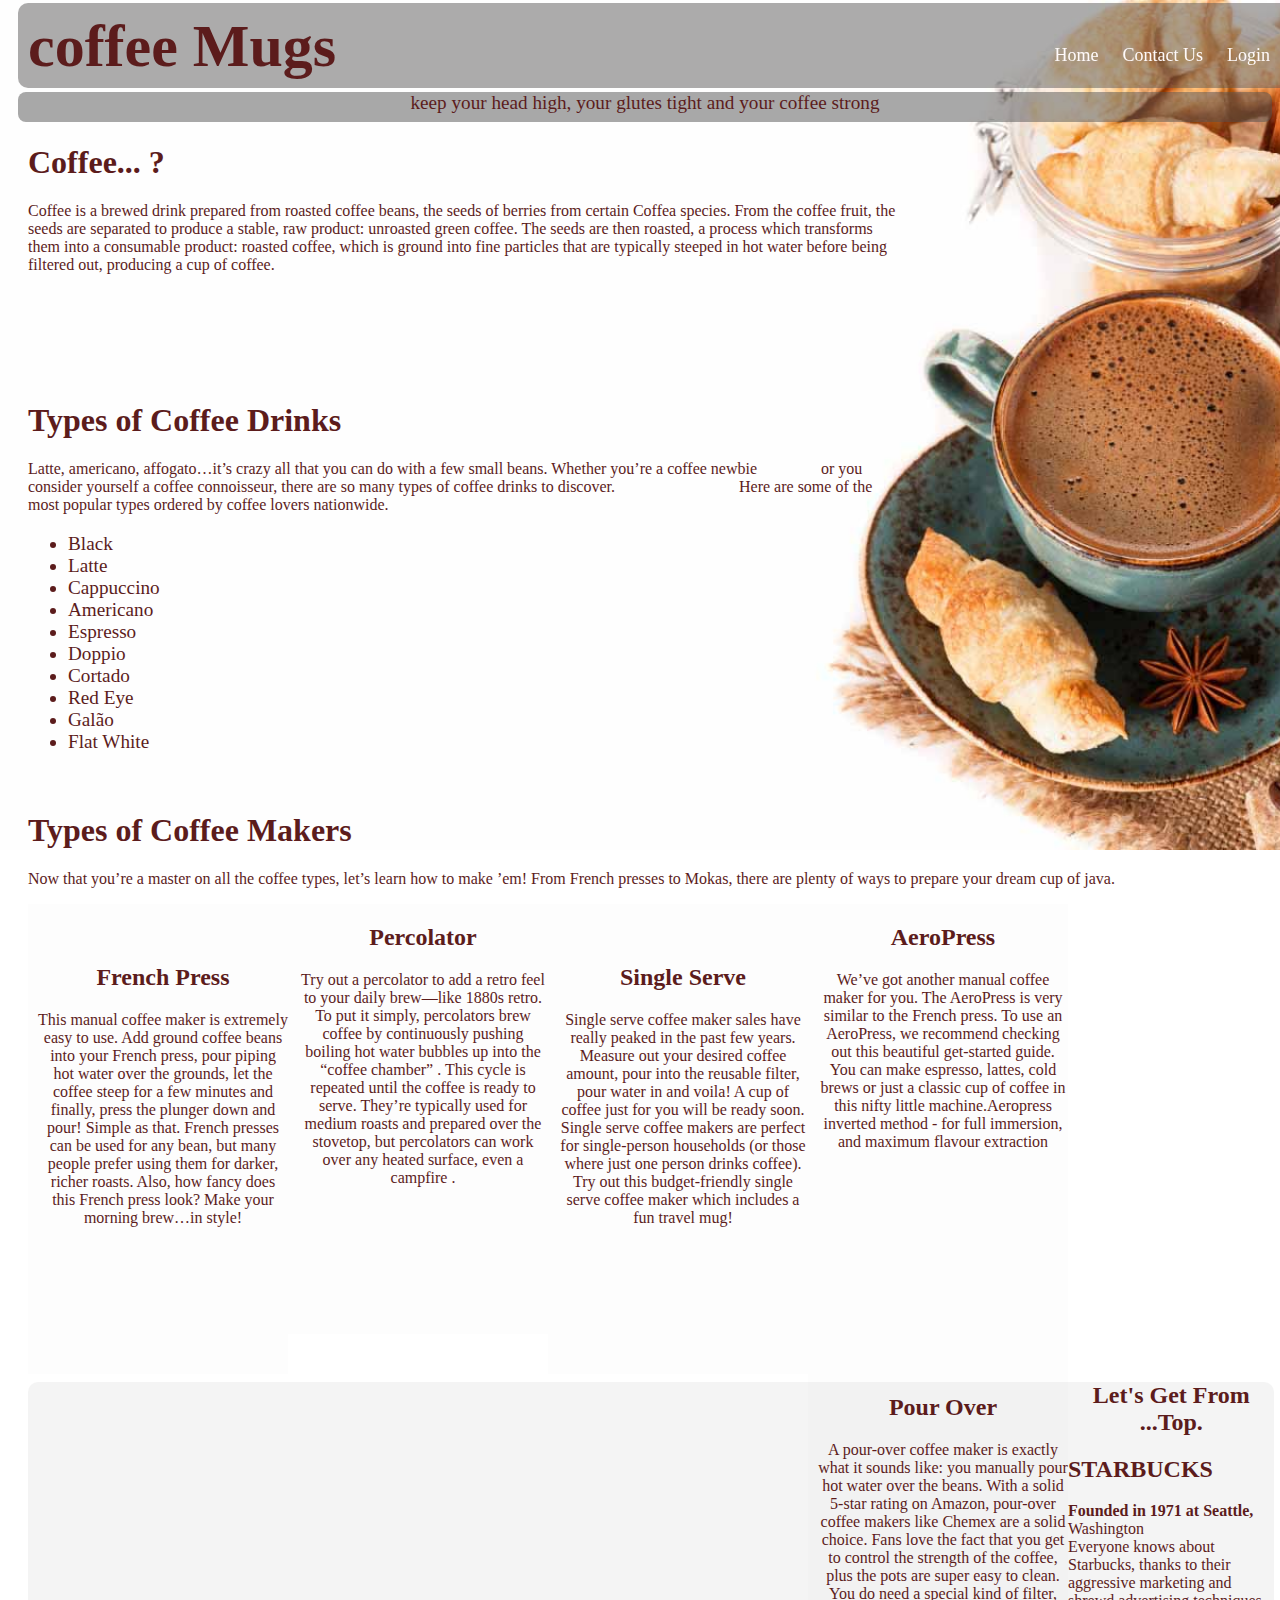
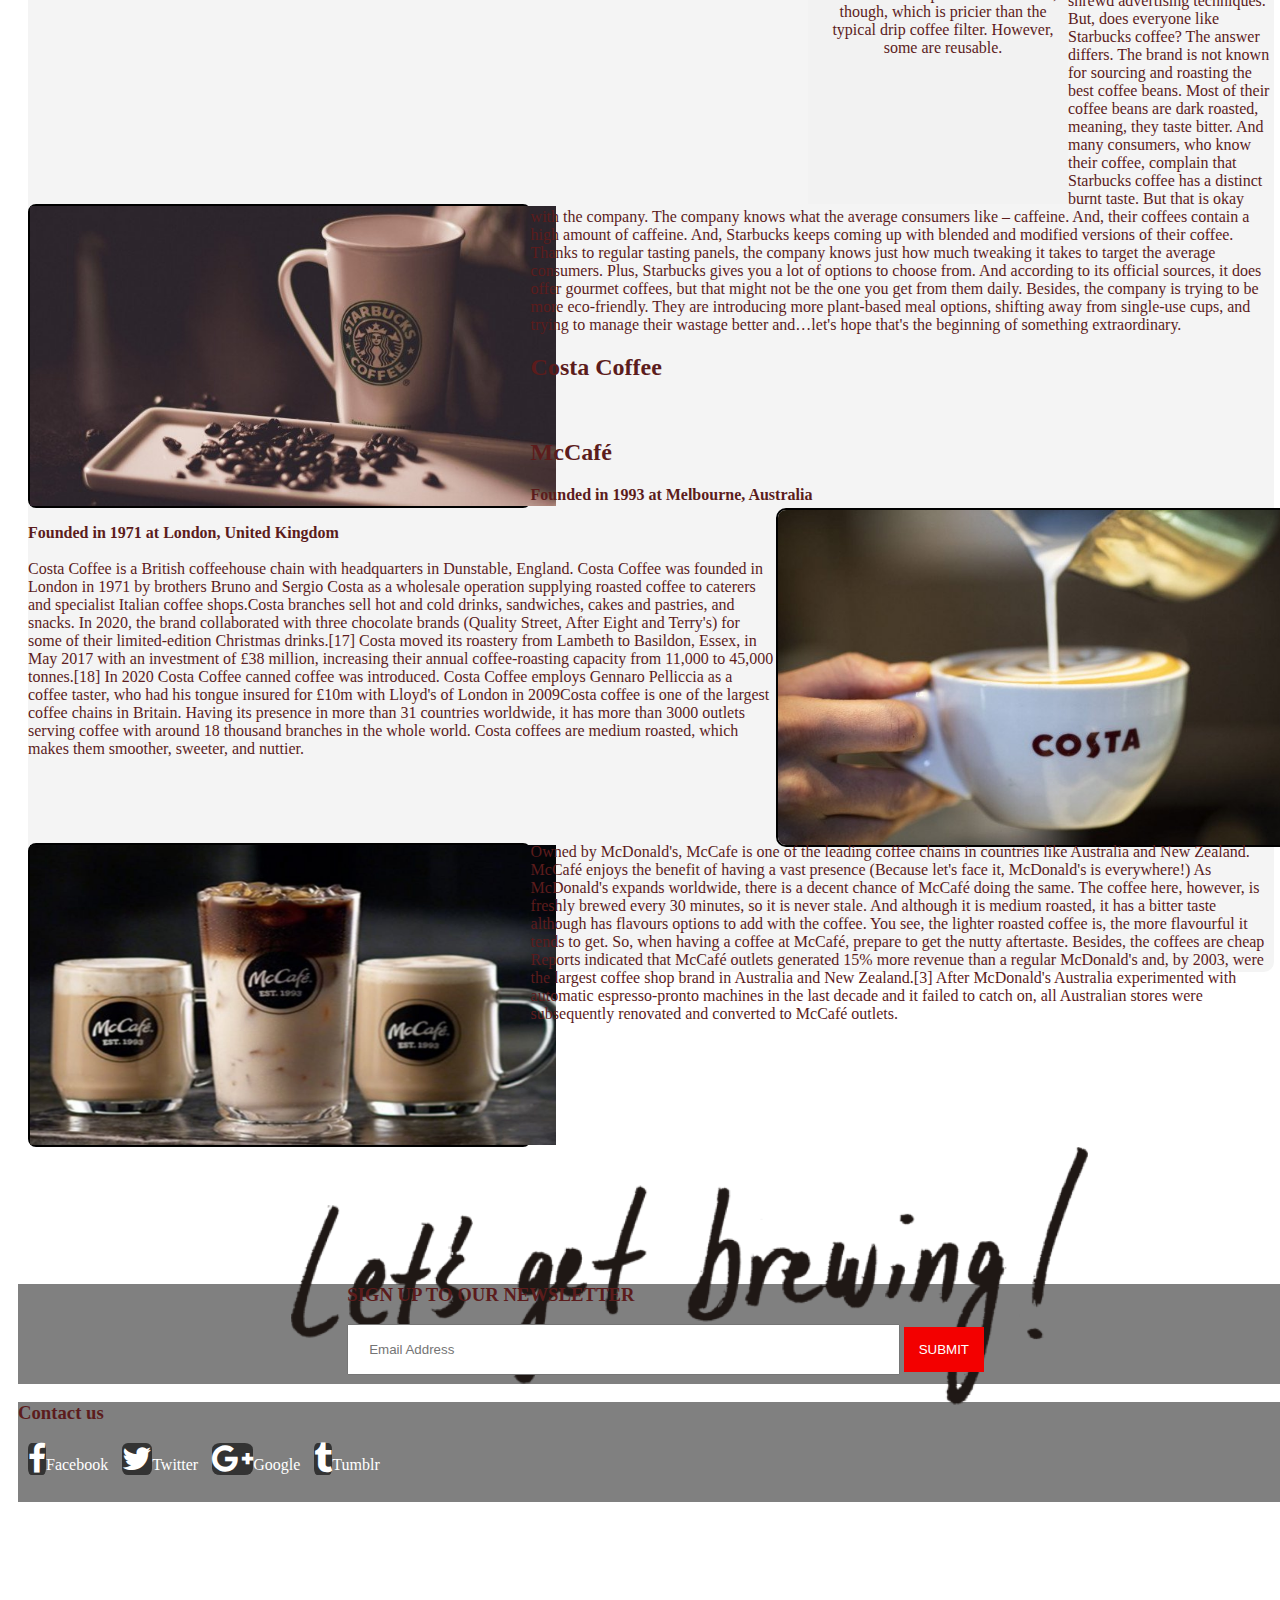
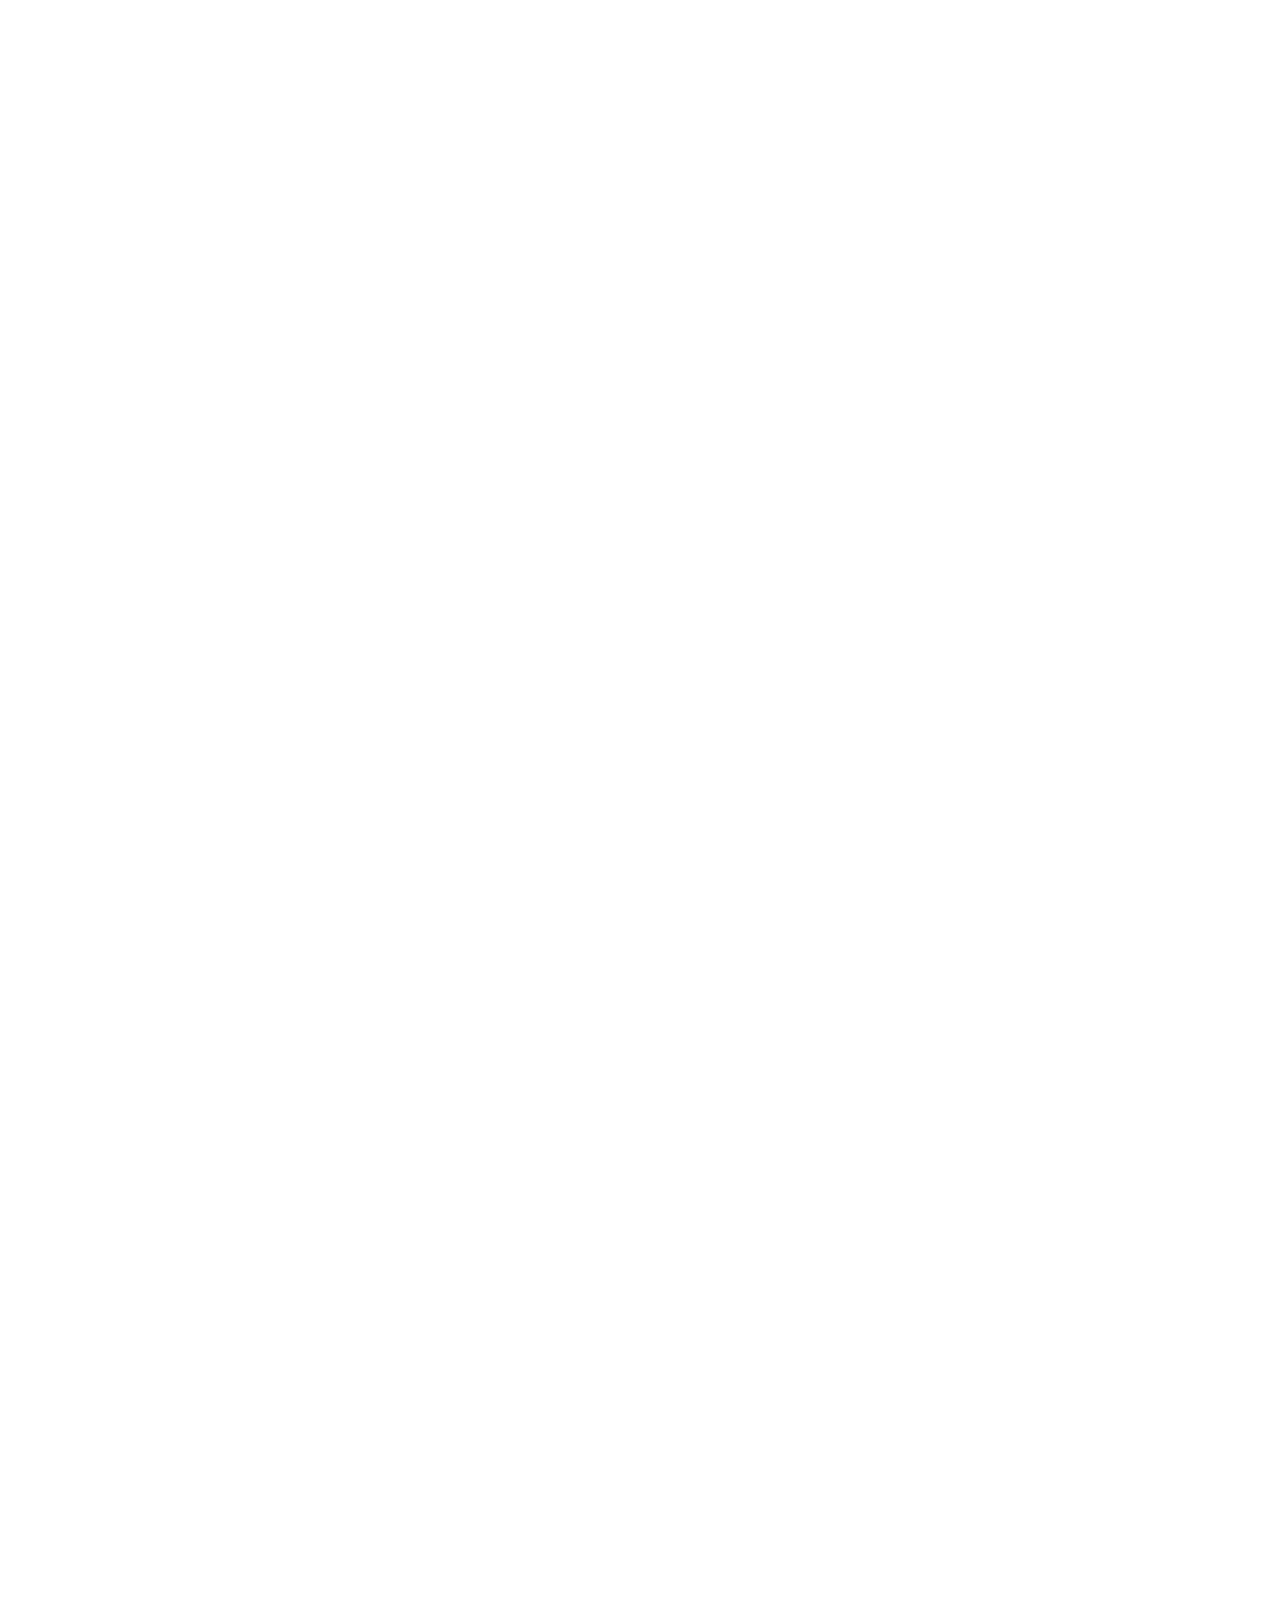
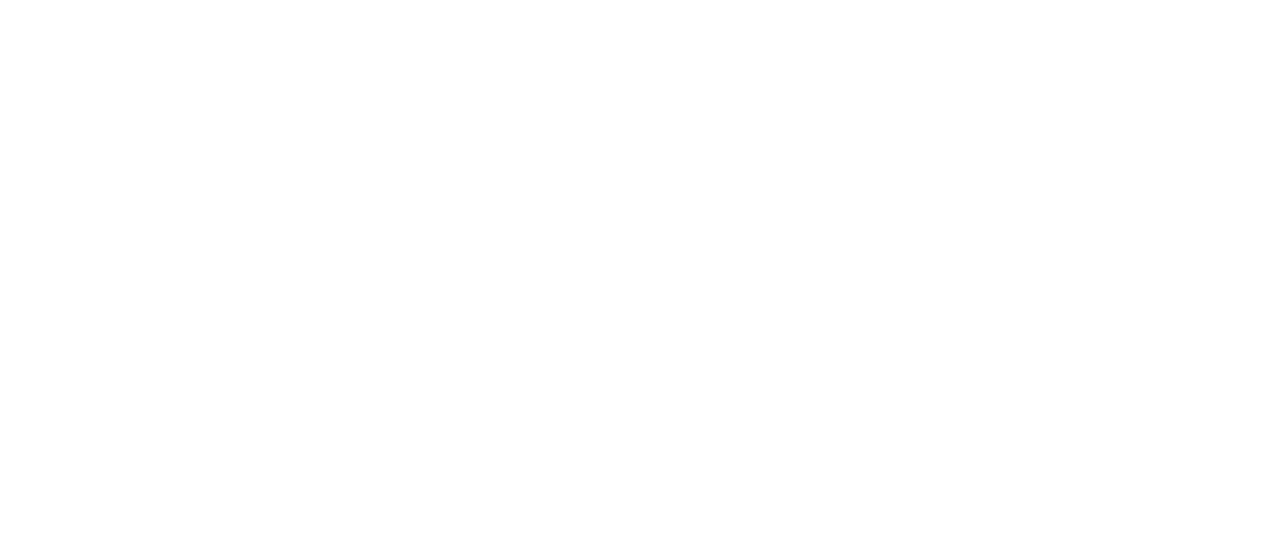
<file: index.html>
<!DOCTYPE html>
<html lang="en">

<head>
    <meta charset="UTF-8">
    <meta http-equiv="X-UA-Compatible" content="IE=edge">
    <meta name="viewport" content="width=device-width, initial-scale=1.0">
    <title>Coffee Mugs.co</title>
    <link rel="stylesheet" href="style.css">
    <link href="//maxcdn.bootstrapcdn.com/font-awesome/4.2.0/css/font-awesome.min.css" rel="stylesheet">
    



</head>

<body>


    <div class="mainbody">
        <div class="header">

            <h1 id="heading1">coffee Mugs</h1>
            <a class="ab" href="Transparent Login Form Design\login.html">Login</a>
            <a class="ab" href="footer-top">Contact Us</a>
            
            <a class="ab" href="index.html">Home</a>
        </div>
        <div class="caption1">
            <p>keep your head high, your glutes tight and your coffee strong</p>

        </div>
        <div class="main">


            <h1>Coffee... ?</h1>
            <p id="p1"> Coffee is a brewed drink prepared from roasted coffee beans, the seeds of berries from certain
                Coffea species. From the coffee fruit, the seeds are separated to produce a stable, raw product:
                unroasted
                green coffee. The seeds are then roasted, a process which transforms them into a consumable product:
                roasted
                coffee, which is ground into fine particles that are typically steeped in hot water before being
                filtered
                out, producing a cup of coffee.</p>
            <br><br><br><br><br>
            <h1>Types of Coffee Drinks</h1>
            <p id="p2">Latte, americano, affogato…it’s crazy all that you can do with a few small beans. Whether you’re
                a
                coffee newbie &nbsp;&nbsp;&nbsp;&nbsp;&nbsp;&nbsp;&nbsp;&nbsp;&nbsp;&nbsp;&nbsp;&nbsp;&nbsp;&nbsp; or
                you
                consider yourself a coffee connoisseur, there are so many types of coffee drinks to discover.
                &nbsp;&nbsp;&nbsp;&nbsp;&nbsp;&nbsp;&nbsp;&nbsp;&nbsp;&nbsp;&nbsp;&nbsp;&nbsp;&nbsp;&nbsp;&nbsp;&nbsp;&nbsp;&nbsp;&nbsp;&nbsp;&nbsp;&nbsp;&nbsp;&nbsp;&nbsp;&nbsp;&nbsp;&nbsp;
                Here are some of the most popular types ordered by coffee lovers nationwide.</p>
            <ul>
                <li>Black</li>
                <li>Latte</li>
                <li>Cappuccino</li>
                <li>Americano</li>
                <li>Espresso</li>
                <li>Doppio</li>
                <li>Cortado</li>
                <li>Red Eye</li>
                <li>Galão</li>
                <li>Flat White</li>

            </ul>
            <br>
            <div class="main2">
                <h1>Types of Coffee Makers</h1>
                <p id="p3">Now that you’re a master on all the coffee types, let’s learn how to make ’em! From French
                    presses to Mokas, there are plenty of ways to prepare your dream cup of java.</p>

                <div class="d1 b1">
                    <h2 id="type">French Press</h2>
                    <p>This manual coffee maker is extremely easy to use. Add ground coffee beans into your French
                        press,
                        pour piping hot water over the grounds, let the coffee steep for a few minutes and finally,
                        press
                        the plunger down and pour! Simple as that. French presses can be used for any bean, but many
                        people
                        prefer using them for darker, richer roasts. Also, how fancy does this French press look? Make
                        your
                        morning brew…in style!</p>

                </div>
                <div class="d1 b2">
                    <h2>Percolator</h2>
                    <p>Try out a percolator to add a retro feel to your daily brew—like 1880s retro. To put it simply,
                        percolators brew coffee by continuously pushing boiling hot water bubbles up into the “coffee
                        chamber” . This cycle is repeated until the coffee is ready to serve.
                        They’re typically used for medium roasts and prepared over the stovetop, but percolators can
                        work
                        over any heated surface, even a campfire .</p>
                </div>
                <div class="d1 b3">
                    <h2>Single Serve</h2>
                    <p>Single serve coffee maker sales have really peaked in the past few years. Measure out your
                        desired
                        coffee amount, pour into the reusable filter, pour water in and voila! A cup of coffee just for
                        you
                        will be ready soon. Single serve coffee makers are perfect for single-person households (or
                        those
                        where just one person drinks coffee). Try out this budget-friendly single serve coffee maker
                        which
                        includes a fun travel mug!</p>
                </div>
                <div class="d1 b4">
                    <h2>AeroPress</h2>
                    <p>We’ve got another manual coffee maker for you. The AeroPress is very similar to the French press.
                        To
                        use an AeroPress, we recommend checking out this beautiful get-started guide. You can make
                        espresso,
                        lattes, cold brews or just a classic cup of coffee in this nifty little machine.Aeropress
                        inverted
                        method - for full immersion, and maximum flavour extraction</p>
                </div>
                <div class="d1 b5">
                    <h2>Pour Over</h2>
                    <p>A pour-over coffee maker is exactly what it sounds like: you manually pour hot water over the
                        beans.
                        With a solid 5-star rating on Amazon, pour-over coffee makers like Chemex are a solid choice.
                        Fans
                        love the fact that you get to control the strength of the coffee, plus the pots are super easy
                        to
                        clean. You do need a special kind of filter, though, which is pricier than the typical drip
                        coffee
                        filter. However, some are reusable.</p>
                </div>




            </div>
            <div id="brands">
                <h2 id="brandsname">Let's Get From ...Top.</h2>
                <h2>STARBUCKS</h2>
                <div class="pics">
                    <img src="./images/starbucks.jpg" alt="" id="starbucks">

                </div>
                <div id="para">
                    <p id="p5"> <b>Founded in 1971 at Seattle,</b> Washington <br>

                        Everyone knows about Starbucks, thanks to their aggressive marketing and shrewd advertising
                        techniques. But, does everyone like Starbucks coffee? The answer differs.

                        The brand is not known for sourcing and roasting the best coffee beans. Most of their coffee
                        beans
                        are dark roasted, meaning, they taste bitter. And many consumers, who know their coffee,
                        complain
                        that Starbucks coffee has a distinct burnt taste.

                        But that is okay with the company. The company knows what the average consumers like – caffeine.
                        And, their coffees contain a high amount of caffeine. And, Starbucks keeps coming up with
                        blended
                        and modified versions of their coffee. Thanks to regular tasting panels, the company knows just
                        how
                        much tweaking it takes to target the average consumers.

                        Plus, Starbucks gives you a lot of options to choose from. And according to its official
                        sources, it
                        does offer gourmet coffees, but that might not be the one you get from them daily.

                        Besides, the company is trying to be more eco-friendly. They are introducing more plant-based
                        meal
                        options, shifting away from single-use cups, and trying to manage their wastage better and…let's
                        hope that's the beginning of something extraordinary.</p>

                </div>
                <h2>Costa Coffee</h2>
                <div id="para2">


                    <p id="p6"><b>Founded in 1971 at London, United Kingdom</b><br><br>Costa Coffee is a British
                        coffeehouse
                        chain with headquarters in Dunstable, England. Costa Coffee was founded in London in 1971 by
                        brothers Bruno and Sergio Costa as a wholesale operation supplying roasted coffee to caterers
                        and
                        specialist Italian coffee shops.Costa branches sell hot and cold drinks, sandwiches, cakes and
                        pastries, and snacks. In 2020, the brand collaborated with three chocolate brands (Quality
                        Street,
                        After Eight and Terry's) for some of their limited-edition Christmas drinks.[17]

                        Costa moved its roastery from Lambeth to Basildon, Essex, in May 2017 with an investment of £38
                        million, increasing their annual coffee-roasting capacity from 11,000 to 45,000 tonnes.[18]

                        In 2020 Costa Coffee canned coffee was introduced.

                        Costa Coffee employs Gennaro Pelliccia as a coffee taster, who had his tongue insured for £10m
                        with
                        Lloyd's of London in 2009Costa coffee is one of the largest coffee chains in Britain. Having its
                        presence in more than 31 countries worldwide, it has more than 3000 outlets serving coffee with
                        around 18 thousand branches in the whole world.

                        Costa coffees are medium roasted, which makes them smoother, sweeter, and nuttier.</p>

                </div>
                <div class="pics2">
                    <img src="./images/costa.jpg" alt="" id="costa">

                </div>
                &nbsp;
                <h2>McCafé</h2>
                <div class="pics">
                    <img src="./images/mc2.jpg" alt="" id="mccafe">

                </div>

                <div id="para">
                    <p id="p5"><b>Founded in 1993 at Melbourne, Australia </b><br>
                        <br>

                        Owned by McDonald's, McCafe is one of the leading coffee chains in countries like Australia and
                        New
                        Zealand. McCafé enjoys the benefit of having a vast presence (Because let's face it, McDonald's
                        is
                        everywhere!) As McDonald's expands worldwide, there is a decent chance of McCafé doing the same.

                        The coffee here, however, is freshly brewed every 30 minutes, so it is never stale. And although
                        it
                        is medium roasted, it has a bitter taste although has flavours options to add with the coffee.

                        You see, the lighter roasted coffee is, the more flavourful it tends to get. So, when having a
                        coffee at McCafé, prepare to get the nutty aftertaste.

                        Besides, the coffees are cheap <br> Reports indicated that McCafé outlets generated 15% more
                        revenue
                        than a regular McDonald's and, by 2003, were the largest coffee shop brand in Australia and New
                        Zealand.[3] After McDonald's Australia experimented with automatic espresso-pronto machines in
                        the
                        last decade and it failed to catch on, all Australian stores were subsequently renovated and
                        converted to McCafé outlets.
                </div>


            </div>
            <img src="./images/stumptown-lets-get-brewing.png" alt="" id="brew">



        </div>

    </div>
    <div class="footer">
        <div class="search-text">
            <div class="container">
                <div class="row text-center">

                    <div class="form">
                        <h3 class="sign">SIGN UP TO OUR NEWSLETTER</h3>
                        <form id="search-form" class="form-search form-horizontal">
                            <input type="text" class="input-search" placeholder="Email Address">
                            <button type="submit" class="btn-search">SUBMIT</button>
                        </form>
                    </div>

                </div>
            </div>
        </div>

    </div>
    <div class="footer-top"> 
        <h3>Contact us</h3>
        
                <a href="#"><i class="fa fa-facebook fa-2x"></i>Facebook</a>
                <a href="#"><i class="fa fa-twitter fa-2x"></i>Twitter</a>
                <a href="#"><i class="fa fa-google-plus fa-2x"></i>Google</a>
                <a href="#"><i class="fa fa-tumblr fa-2x"></i>Tumblr</a>
     </div>  
   






            <div class="popup">
                <div class="contentbox">
                    <div class="close"></div>
                    <div class="imagebox">
                        <h1 id="uknow">Do You Know ......!!!</h1>
                        <ul>
                            <li>The world's most expensive coffee can cost more than $600 a pound.</li>
                            <li>You can overdose on coffee.</li>
                            <li>Brazil grows the most coffee in the world</li>
                            <li>The most expensive coffee is made from cat poop</li>
                            <li>The World’s Largest Cup of Coffee was over 20,000 Litres</li>
                            <li>Coffee is One of the Most Consumed Drinks in the World</li>
                        </ul>
                    </div>
                </div>

            </div>


            <script>
                const popup = document.querySelector('.popup');
                const close = document.querySelector('.close');
                window.onload = function () {
                    setTimeout(function () {
                        popup.style.display = "block";
                    }, 8000)
                }
                close.addEventListener('click', () => {
                    popup.style.display = "none";
                })

            </script>
            </div>
</body>

</html>
</file>
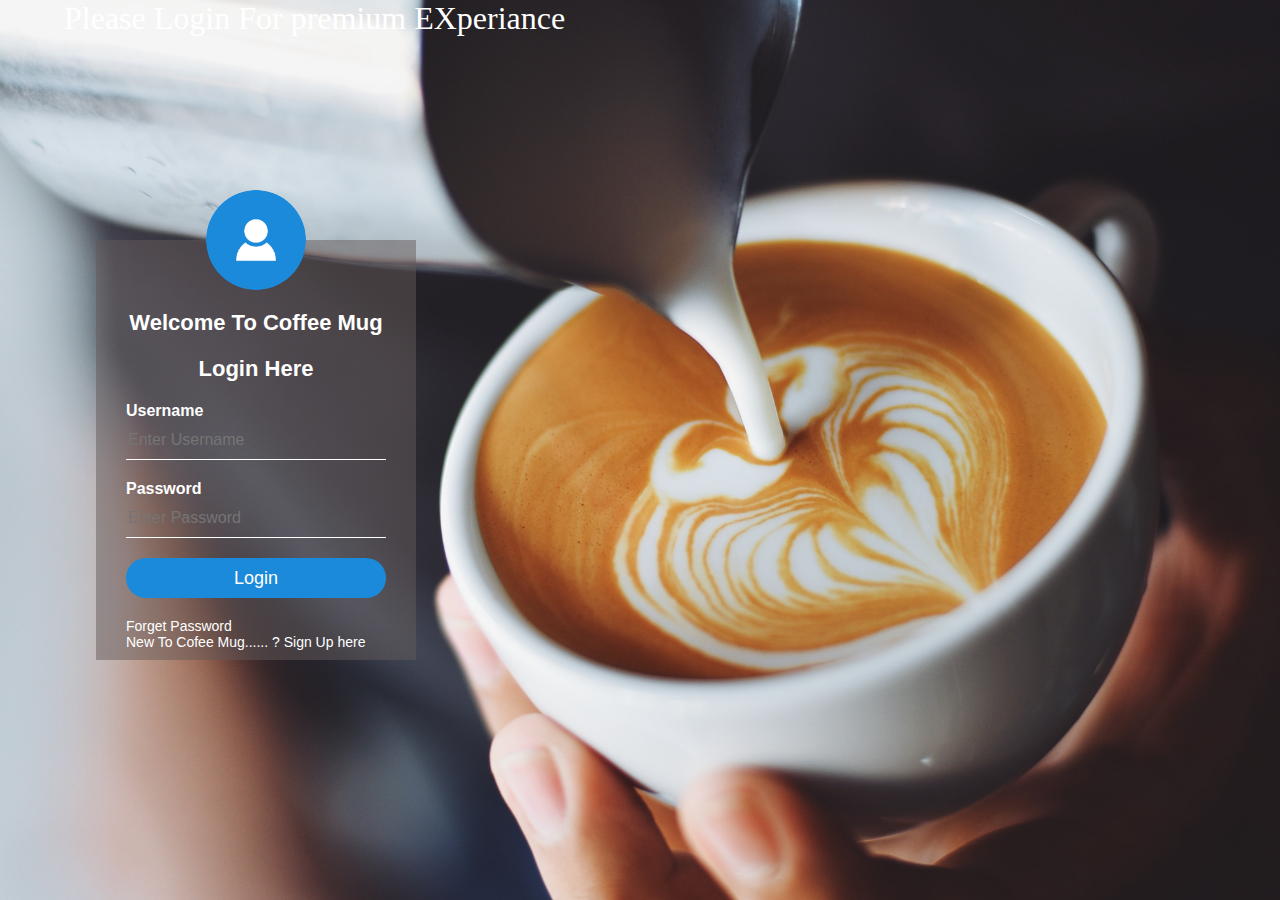
<file: Transparent Login Form Design/login.html>
<html>
<head>
    <title> Transparent Login Form Design </title>
    <link rel="stylesheet" type="text/css" href="loginstyle.css">   
</head>
    <body>
    <div class="login-box">
    <img src="./avatar.png" class="avatar">
       <h1>Welcome To Coffee Mug</h1>
        <h1>Login Here</h1> 
            <form>
            <p>Username</p>
            <input type="text" name="username" placeholder="Enter Username">
            <p>Password</p>
            <input type="password" name="password" placeholder="Enter Password">
            <input type="submit" name="submit" value="Login">
            <a href="#">Forget Password</a>  <br>
            <a href="#">New To Cofee Mug...... ?    Sign Up here</a>   
            </form>
        
        
        </div>
        <p id="pt">Please Login For  premium EXperiance</p>
    
    </body>
</html>
</file>
<file: style.css>
body{
     background-image: url("./images/COFEE.jpg");
     background-size: 1360px;
    background-repeat: no-repeat;
    color:rgb(92, 28, 28);
    padding-left: 10px;
    height: fit-content;
    

}

.header {
    width: 100%;
    height: 65px;
    margin-top: -5px;
    
    border-radius: 10px;
    overflow:hidden;
    background-color: rgba(82, 81, 81, 0.473);
    padding:  10px;
    position: sticky;
    top: 0;
    
    
}
#heading1{
    font-size: 60px;
   
  
}
#p1,#p2,#p3{
    animation-duration: 2s;
    animation-name: slidein;
       
}
@keyframes slidein {
    from{
        margin-left:50%;
    }
    to{
        margin-left:0%;
    }
    
}


.header a {
    float: right;
    color:rgb(255, 250, 250);
    text-align: center;
    padding: 12px;
    text-decoration: none;
    font-size: 18px;
    line-height: 25px;
    border-radius: 4px;
   
}
.ab:hover:hover{
    transform: scale(1.2);
    color: brown;
}
#p1,#p2,#p3,#p5,#p6{
    font-family: 'Corinthia', cursive;
}
#heading1{
    color:rgb(92, 28, 28);
    margin-top: -1px;
    margin-bottom: -4%;
}
#heading1:hover{
    
    color: rgb(44, 33, 33);
}

.caption1{
    margin-top: -15px;
    font-size:larger;
    width: 100%;
    height: 30px;
    text-align: center;
    background-color: rgba(82, 82, 82, 0.5);
    border-radius: 8px;
   
    
    
}
.caption:hover{
    font-size: large;
    color: brown;
    font-weight: 1000;

    
    
    -webkit-animation: zoomin 1s 1;
    
}
@-webkit-keyframes zoomin {
    0% {
        -webkit-transform: scale(1.1);
    }
    100% {
        -webkit-transform: scale(0.5);
    }
}
.main{
    width: 70%;
    height: 5200px;
    margin-top: 15PX;
    padding-left: 10px  ;
    border-radius: 10px;
    
}
.popup{
    position: fixed;
    top: 50%;
    left: 50%;
    transform: translate(-50%,-50%);
    display: none;
    
    
}
.contentbox:hover{
    background-color: rgba(177, 173, 173, 0.871);
}
.contentbox{
    position: relative;
    width: 600px;
    height: 400px;
    background: rgba(238, 235, 235, 0.904);
    border-radius: 20px;
    display: flex;
    box-shadow: 0 5px 15px rgba(0, 0, 0, 0.1);
     -webkit-animation: zoomin 2s 1;
    
}
@-webkit-keyframes zoomin {
    0% {
        -webkit-transform: scale(1);
    }
    100% {
        -webkit-transform: scale(1.1);
    }

   
}
.close{
    position: absolute;
    top: 20px;
    right: 20px;
    width: 40px;
    height: 40px;
    background: #f3f3f3 url(close.png);
    background-repeat: no-repeat;
    background-size: 10px;
    background-position: center;
    cursor: pointer;
    border-radius: 50px;
    z-index: 10;
    
}
.main2{
    background-color: rgba(216, 215, 215, 0);
    width: 144%;
    height: 550px;
    border-radius: 10px;
}
ul{
    font-size: larger;
    font-family: 'Corinthia', cursive;
}
.d1{
    font-family: 'Corinthia', cursive;
    float: left;
    width: 250px;
    height: 430px;
    background-color: rgba(128, 128, 128, 0.02) ;
    
    padding-left: 10px;
    align-items: center;

}
.b2,.b4{
    text-align: center;
    padding-top: -10px;
}
.b1,.b3,.b5{
    text-align: center;
    
    padding-top: 40px;

}
#brew{
    width: 797px;
    margin-left: 30%;
}
#brands{
    background-color: rgba(128, 128, 128, 0.089);
    width: 142%;
    height: 1190px;
    border-radius: 10px;
}
.pics{
    width: 40%;
    height: 300px;
    background-color: rgb(255, 0, 0);
    border: black solid 2px;
    border-radius: 8px;
    float: left;
    
    

}
#starbucks{
    width: 526px;
    height: 300px;
}

#stabucks:hover{
    transform: scale(1.1);
  
}
#para{
    margin-left: 10px;
}
#para2{
    float: left;
    width: 60%;
    height: 335px;
    
}
.pics2{
    float: right;
    width: 40%;
    height: 335px;
    
    

}
#costa{
    width: 525px;
    border-radius: 10px;
    height: 335px;
    border: black solid 2px;
}
#mccafe{
    width: 526px;
    height: 300px;
}
#brandsname{
    
    text-align: center;
}
.footer{
    background-color: grey;
    height: 100px;
    width: 105%;
    margin-top:-2500px;
}
.search-text {
    padding-bottom: 60px;
 }
     
 .search-text .input-search {
     height: 45px;
     width: 40%;
     padding-left: 20px;
     color: #333;
     margin-left: 25%;
 } 
 
 .search-text .btn-search {
     background: #f30000;
     border: none;
     color: #FFF;
     height: 45px;
     width: 80px;
    
     
 }
 .sign{
    margin-top: 40px;
    margin-left: 25%;

 }
 
 .search-text h4 {
     color: #888582;
     font-weight: 700;
 }
 .footer-top{
     margin-top: 0px;
     background-color: grey;
     height: 100px;
     width: 110%;
 }
  .fa {
    background: #333333;
    color: #FFF;

    border-radius: 20%;
    font-size: 14px;
  
    
} 
.fa-2x{
    margin-left: 10px;
}

.footer-top .fa:hover {
    color: #FFF;
    background: #7dabdb;
    transition: all 2s ease-in-out;
} 

.footer-top a {
    color: #FFF;
    text-decoration: none;
 
}
#uknow{
margin-left: 30%;
}
.musection{
    border: black solid 1px;
}
</file>
<file: Transparent Login Form Design/loginstyle.css>
body{
    margin: 0;
    padding: 0;
    background-image: url("pexels-chevanon-photography-302896.jpg");
    background-size: cover;
    background-position: center;
    font-family: sans-serif;
}
.login-box{
    width: 320px;
    height: 420px;
    background: rgba(100, 89, 89, 0.5);
    color: #fff;
    top: 50%;
    left: 20%;
    position: absolute;
    transform: translate(-50%,-50%);
    box-sizing: border-box;
    padding: 70px 30px;
    margin-left: 0%;
    
}
.avatar{
    width: 100px;
    height: 100px;
    border-radius: 50%;
    position: absolute;
    top: -50px;
    left: calc(50% - 50px);
}
h1{
    margin: 0;
    padding: 0 0 20px;
    text-align: center;
    font-size: 22px;
}
.login-box p{
    margin: 0;
    padding: 0;
    font-weight: bold;
}
.login-box input{
    width: 100%;
    margin-bottom: 20px;
}
.login-box input[type="text"], input[type="password"]
{
    border: none;
    border-bottom: 1px solid #fff;
    background: transparent;
    outline: none;
    height: 40px;
    color: #fff;
    font-size: 16px;
}
.login-box input[type="submit"]
{
    border: none;
    outline: none;
    height: 40px;
    background: #1c8adb;
    color: #fff;
    font-size: 18px;
    border-radius: 20px;
}
.login-box input[type="submit"]:hover
{
    cursor: pointer;
    background: #39dc79;
    color: #000;
}

.login-box a{
    text-decoration: none;
    font-size: 14px;
    color: #fff;
}
.login-box a:hover
{
    color: #39dc79;
}
#pt{
    margin-left: 5%;
    color: white;
    font-size:xx-large;
    
    font-family: 'Corinthia', cursive;
}
</file>
